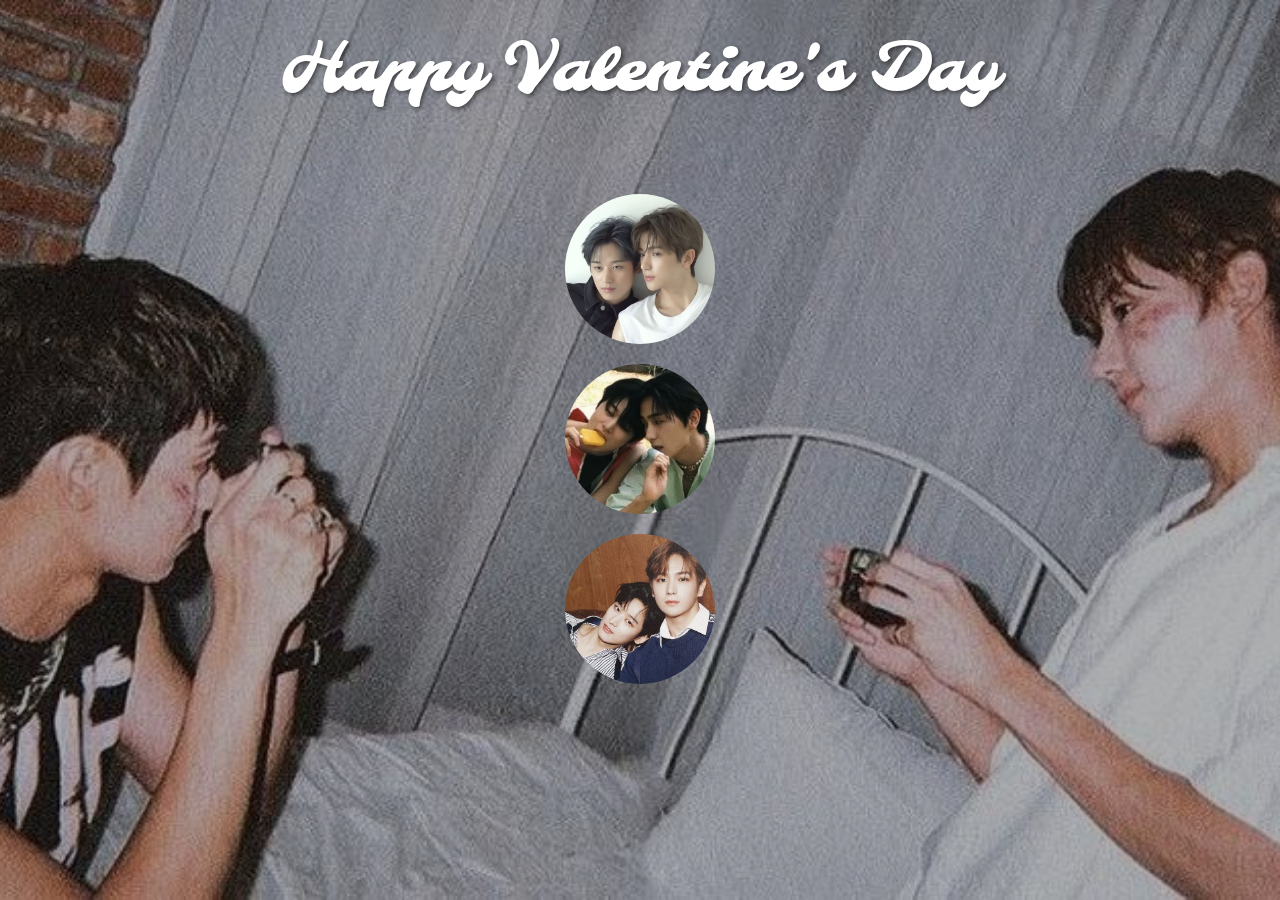
<file: index.html>
<!DOCTYPE html>
<html lang="en">
  <head>
    <meta charset="UTF-8" />
    <meta name="viewport" content="width=device-width, initial-scale=1.0" />
    <title>Happy Val's Day</title>
    <link
      href="https://fonts.googleapis.com/css2?family=Molle:ital@1&display=swap"
      rel="stylesheet"
    />
    <link rel="stylesheet" href="style.css" />
  </head>
  <body class="index-page">
    <h1 class="title">Happy Valentine's Day</h1>

    <div class="circles-container">
      <a href="page1.html" class="circle">
        <img src="photo_2025-02-04_15-24-33.jpg" alt="Circle 1" />
      </a>
      <a href="page2.html" class="circle">
        <img src="photo_2025-02-04_15-24-35.jpg" alt="Circle 2" />
      </a>
      <a href="page3.html" class="circle">
        <img src="photo_2025-02-04_15-24-38.jpg" alt="Circle 3" />
      </a>
    </div>
  </body>
</html>
</file>
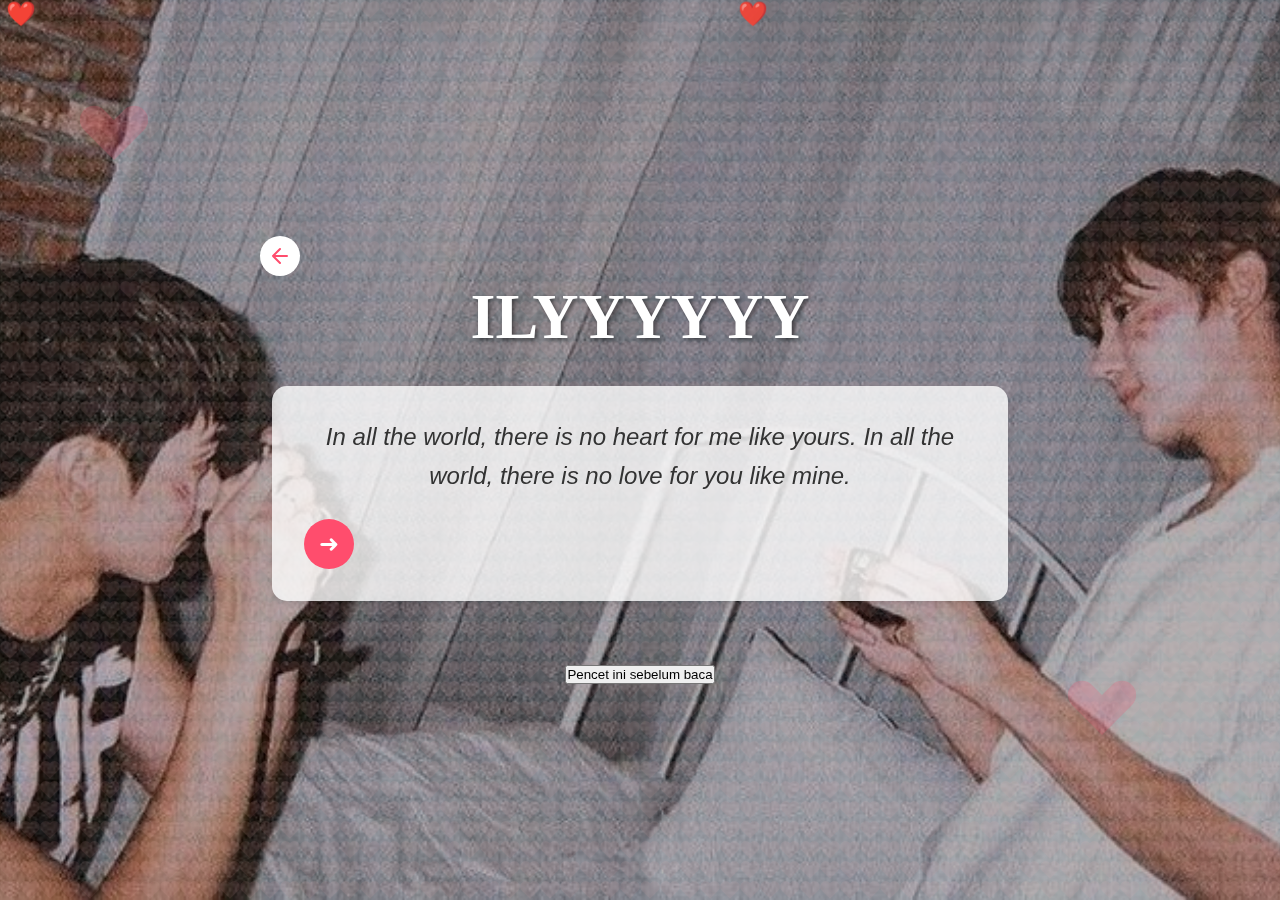
<file: page1.html>
<!DOCTYPE html>
<html lang="en">
  <head>
    <meta charset="UTF-8" />
    <meta name="viewport" content="width=device-width, initial-scale=1.0" />
    <title>Words - Happy Valentine's Day</title>
    <link
      href="https://fonts.googleapis.com/css2?family=Dancing+Script&family=Roboto:wght@300;400&display=swap"
      rel="stylesheet"
    />
    <link rel="stylesheet" href="style.css" />
  </head>
  <body class="quote-page">
    <div class="heart-bg"></div>
    <div class="quote-container">
      <h1 class="title">ILYYYYYY</h1>
      <div class="quote-box">
        <p id="romantic-quote">
          "Love is not about how many days, months, or years you have been
          together. Love is about how much you love each other every single
          day."
        </p>
        <button class="next-quote" id="new-quote">➜</button>
      </div>
      <a href="index.html" class="back-button">
        <svg
          xmlns="http://www.w3.org/2000/svg"
          width="24"
          height="24"
          viewBox="0 0 24 24"
          fill="none"
          stroke="currentColor"
          stroke-width="2"
          stroke-linecap="round"
          stroke-linejoin="round"
        >
          <path d="M19 12H5M12 19l-7-7 7-7" />
        </svg>
      </a>
    </div>
    <div class="floating-hearts"></div>
    <div class="love-shape" style="top: 10%; left: 5%"></div>
    <div class="love-shape" style="bottom: 15%; right: 10%"></div>

    <audio id="background-music" src="JapaneseDenim.mp3" preload="auto"></audio>
    <button id="play-music">Pencet ini sebelum baca</button>
    <script>
      document.getElementById("play-music").addEventListener("click", () => {
        const audio = document.getElementById("background-music");
        audio.play();
      });
    </script>
    <script src="script1.js"></script>
  </body>
</html>
</file>
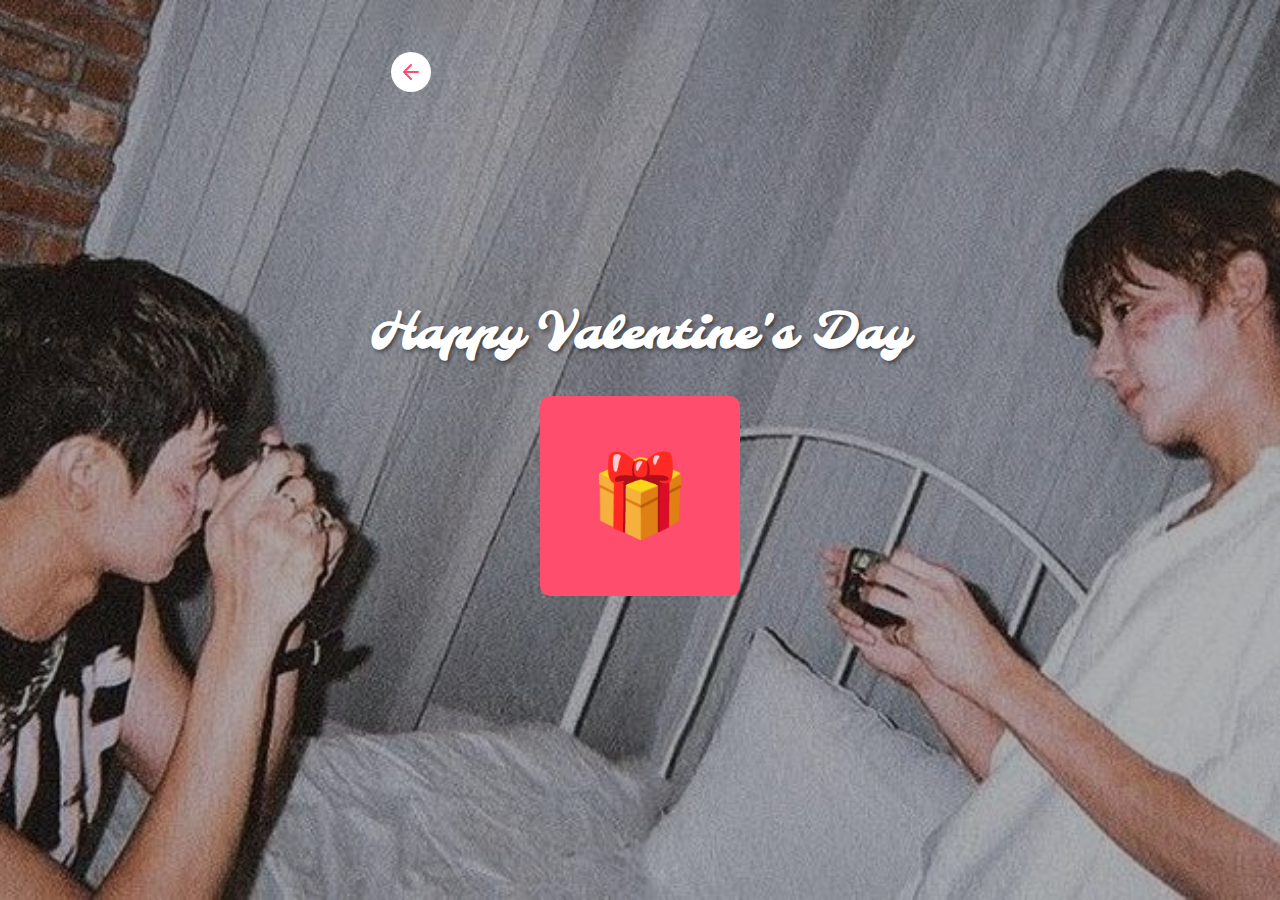
<file: page3.html>
<!DOCTYPE html>
<html lang="en">
  <head>
    <meta charset="UTF-8" />
    <meta name="viewport" content="width=device-width, initial-scale=1.0" />
    <title>Valentine's Gift</title>
    <link
      href="https://fonts.googleapis.com/css2?family=Molle:ital@1&display=swap"
      rel="stylesheet"
    />
    <link rel="stylesheet" href="style.css" />
  </head>
  <body>
    <div class="container">
      <div class="overlay"></div>
      <div class="content">
        <h1>Happy Valentine's Day</h1>
        <div class="gift-box" onclick="openGift()">
          <div class="gift-icon">🎁</div>
        </div>
        <div class="coupons">
          <div class="coupon">
            <img src="KUPON1.png" alt="Love Coupon 1" />
          </div>
          <div class="coupon">
            <img src="KUPON2.png" alt="Love Coupon 2" />
          </div>
          <div class="coupon">
            <img src="KUPON3.png" alt="Love Coupon 3" />
          </div>
          <div class="coupon">
            <img src="KUPON4.png" alt="Love Coupon 4" />
          </div>
          <div class="coupon">
            <img src="KUPON5.png" alt="Love Coupon 5" />
          </div>
          <div class="coupon">
            <img src="KUPON6.png" alt="Love Coupon 6" />
          </div>
        </div>
        <div class="floating-loves"></div>
        <div class="back-button">
          <svg
            xmlns="http://www.w3.org/2000/svg"
            width="24"
            height="24"
            viewBox="0 0 24 24"
            fill="none"
            stroke="currentColor"
            stroke-width="2"
            stroke-linecap="round"
            stroke-linejoin="round"
          >
            <path d="M19 12H5M12 19l-7-7 7-7" />
          </svg>
        </div>
      </div>
    </div>

    <script src="script3.js"></script>
    <script>
      function createFloatingLove() {
        const loveSymbols = ["❤️", "💖", "💕", "💗", "💓"];
        const floatingLoves = document.querySelector(".floating-loves");
        const symbol =
          loveSymbols[Math.floor(Math.random() * loveSymbols.length)];
        const love = document.createElement("div");
        love.textContent = symbol;
        love.className = "floating-love";
        love.style.left = `${Math.random() * 100}%`;
        love.style.animationDuration = `${Math.random() * 2 + 2}s`;
        love.style.opacity = Math.random() * 0.5 + 0.5;
        floatingLoves.appendChild(love);

        setTimeout(() => {
          love.remove();
        }, 5000);
      }

      function startLoveAnimation() {
        setInterval(createFloatingLove, 300);
      }

      document
        .querySelector(".gift-box")
        .addEventListener("click", function () {
          openGift();
          startLoveAnimation();
        });
    </script>
  </body>
</html>
</file>
<file: style.css>
* {
  margin: 0;
  padding: 0;
  box-sizing: border-box;
}

body,
html {
  height: 100%;
  font-family: "Arial", sans-serif;
}

body {
  background-image: url("photo_2025-02-04_15-21-37.jpg");
  background-size: cover;
  background-position: center;
  height: 100vh;
  display: flex;
  flex-direction: column;
  align-items: center;
  position: relative;
}

.title {
  font-family: "Molle", cursive;
  color: white;
  font-size: 4rem;
  margin-top: 2rem;
  text-shadow: 2px 2px 4px rgba(0, 0, 0, 0.5);
}

.circles-container {
  display: flex;
  flex-direction: column;
  gap: 20px;
  margin-top: 50px;
  align-items: center;
}

.circle {
  width: 150px;
  height: 150px;
  border-radius: 50%;
  background-color: white;
  cursor: pointer;
  transition: transform 0.3s ease;
  overflow: hidden;
}

.circle:hover {
  transform: scale(1.1);
}

.circle img {
  width: 100%;
  height: 100%;
  object-fit: cover;
}

/* Page 3 specific styles */
.container {
  height: 100%;
  display: flex;
  flex-direction: column;
  align-items: center;
  justify-content: center;
  position: relative;
  padding: 2rem;
}

.content {
  z-index: 1;
  text-align: center;
  display: flex;
  flex-direction: column;
  align-items: center;
  justify-content: center;
  height: 100%;
  position: relative;
}

h1 {
  font-family: "Molle", cursive;
  color: white;
  font-size: 3rem;
  margin-bottom: 2rem;
  text-shadow: 2px 2px 4px rgba(0, 0, 0, 0.5);
}

.gift-box {
  width: 200px;
  height: 200px;
  background-color: #ff4d6d;
  border-radius: 10px;
  display: flex;
  align-items: center;
  justify-content: center;
  cursor: pointer;
  transition: transform 0.3s ease;
}

.gift-box:hover {
  transform: scale(1.05);
}

.gift-icon {
  font-size: 5rem;
  color: white;
}

.coupons {
  display: none;
  grid-template-columns: repeat(2, 1fr);
  gap: 1.5rem;
  margin-top: 2rem;
  max-width: 90vw;
}

.coupon {
  background-color: white;
  border-radius: 10px;
  overflow: hidden;
  box-shadow: 0 4px 6px rgba(0, 0, 0, 0.1);
  opacity: 0;
  transform: translateY(20px);
  transition: opacity 0.5s ease, transform 0.5s ease;
  width: 100%;
  max-width: 300px;
}

.coupon img {
  width: 100%;
  height: auto;
}

.back-button {
  position: absolute;
  top: 20px;
  left: 20px;
  width: 40px;
  height: 40px;
  background-color: white;
  color: #ff4d6d;
  border-radius: 50%;
  display: flex;
  align-items: center;
  justify-content: center;
  cursor: pointer;
  transition: background-color 0.3s ease, transform 0.3s ease;
  z-index: 10;
}

.back-button:hover {
  background-color: #ffb3c1;
  transform: scale(1.1);
}

/* Video page styles */
.video-page {
  background-image: url("photo_2025-02-04_15-21-37.jpg");
  background-size: cover;
  background-position: center;
  display: flex;
  justify-content: center;
  align-items: center;
}

.stars-container {
  position: relative;
  width: 90%;
  height: 90vh;
  display: flex;
  justify-content: center;
  align-items: center;
}

.star {
  position: absolute;
  color: white;
  font-size: 2rem;
  filter: drop-shadow(2px 2px 4px rgba(0, 0, 0, 0.3));
}

/* Star positions */
.star.top-left {
  top: 0;
  left: 0;
}
.star.top-center {
  top: 0;
  left: 50%;
  transform: translateX(-50%);
}
.star.top-right {
  top: 0;
  right: 0;
}
.star.middle-left {
  top: 50%;
  left: 0;
  transform: translateY(-50%);
}
.star.middle-right {
  top: 50%;
  right: 0;
  transform: translateY(-50%);
}
.star.bottom-left {
  bottom: 0;
  left: 0;
}
.star.bottom-center {
  bottom: 0;
  left: 50%;
  transform: translateX(-50%);
}
.star.bottom-right {
  bottom: 0;
  right: 0;
}

.video-container {
  width: 80%;
  height: 70%;
  display: flex;
  justify-content: center;
  align-items: center;
  background-color: rgba(255, 255, 255, 0.1);
  border-radius: 20px;
  overflow: hidden;
  box-shadow: 0 4px 8px rgba(0, 0, 0, 0.2);
}

.video-container video {
  width: 100%;
  height: 100%;
  object-fit: contain;
}

.video-placeholder {
  background-color: white;
  width: 100%;
  height: 100%;
  border-radius: 20px;
  display: flex;
  justify-content: center;
  align-items: center;
  box-shadow: 0 4px 8px rgba(0, 0, 0, 0.2);
}

.video-text {
  font-size: 3rem;
  color: black;
}

/* Dark overlay for both pages */
body::before,
.index-page::before,
.video-page::before {
  content: "";
  position: absolute;
  top: 0;
  left: 0;
  right: 0;
  bottom: 0;
  background-color: rgba(0, 0, 0, 0.3);
  z-index: -1;
}

@keyframes float {
  0% {
    transform: translateY(0px);
  }
  50% {
    transform: translateY(-20px);
  }
  100% {
    transform: translateY(0px);
  }
}

.floating-love {
  position: absolute;
  font-size: 24px;
  opacity: 0;
  animation: float 3s infinite ease-in-out;
}

/* Page 1 specific styles */
.quote-page {
  background-color: #ffe6e6;
  color: #333;
  min-height: 100vh;
  display: flex;
  justify-content: center;
  align-items: center;
}

.quote-container {
  max-width: 800px;
  padding: 2rem;
  text-align: center;
  position: relative;
  z-index: 1;
}

.heart-bg {
  position: fixed;
  top: 0;
  left: 0;
  width: 100%;
  height: 100%;
  background-image: url('data:image/svg+xml;utf8,<svg width="20" height="20" viewBox="0 0 20 20" xmlns="http://www.w3.org/2000/svg"><path d="M10 3.22l-.61-.6a5.5 5.5 0 0 0-7.78 7.77L10 18.78l8.39-8.4a5.5 5.5 0 0 0-7.78-7.77l-.61.61z" fill="%23ffb3ba" opacity="0.2"/></svg>');
  background-repeat: repeat;
  z-index: -1;
  opacity: 0.5;
}

.quote-box {
  background-color: rgba(255, 255, 255, 0.8);
  border-radius: 15px;
  padding: 2rem;
  box-shadow: 0 4px 6px rgba(0, 0, 0, 0.1);
  margin-bottom: 2rem;
}

#romantic-quote {
  font-size: 1.5rem;
  line-height: 1.6;
  margin-bottom: 1.5rem;
  font-style: italic;
}

.next-quote {
  background-color: #ff4d6d;
  color: white;
  border: none;
  width: 50px;
  height: 50px;
  font-size: 1.5rem;
  border-radius: 50%;
  cursor: pointer;
  transition: background-color 0.3s ease, transform 0.3s ease;
  display: flex;
  align-items: center;
  justify-content: center;
}

.next-quote:hover {
  background-color: #ff3355;
  transform: scale(1.1);
}

.floating-hearts {
  position: fixed;
  top: 0;
  left: 0;
  width: 100%;
  height: 100%;
  pointer-events: none;
  z-index: -1;
}

.heart {
  position: absolute;
  font-size: 1.5rem;
  animation: float 6s ease-in-out infinite;
  opacity: 0.7;
}

.love-shape {
  position: absolute;
  width: 100px;
  height: 100px;
  background-image: url('data:image/svg+xml;utf8,<svg viewBox="0 0 100 100" xmlns="http://www.w3.org/2000/svg"><path d="M50 30 L60 20 A10 10 0 0 1 80 40 L50 70 L20 40 A10 10 0 0 1 40 20 Z" fill="%23ff4d6d"/></svg>');
  background-size: contain;
  background-repeat: no-repeat;
  opacity: 0.2;
}

@media (max-width: 600px) {
  .quote-container h1 {
    font-size: 2.5rem;
  }

  #romantic-quote {
    font-size: 1.2rem;
  }
}
@media screen and (max-width: 768px) {
  .title {
    font-size: 2.5rem;
    margin-top: 1rem;
  }

  .circles-container {
    flex-direction: row;
    flex-wrap: wrap;
    justify-content: center;
    gap: 15px;
  }

  .circle {
    width: 100px;
    height: 100px;
  }

  .video-container {
    width: 90%;
    height: 60%;
  }

  .coupons {
    grid-template-columns: 1fr;
  }

  .coupon {
    max-width: 250px;
  }

  .quote-container {
    padding: 1rem;
  }

  #romantic-quote {
    font-size: 1.2rem;
  }

  .next-quote {
    width: 40px;
    height: 40px;
    font-size: 1.2rem;
  }
}

@media screen and (max-width: 480px) {
  .title {
    font-size: 2rem;
  }

  .circle {
    width: 80px;
    height: 80px;
  }

  .video-container {
    height: 50%;
  }

  .coupon {
    max-width: 200px;
  }
}
</file>
